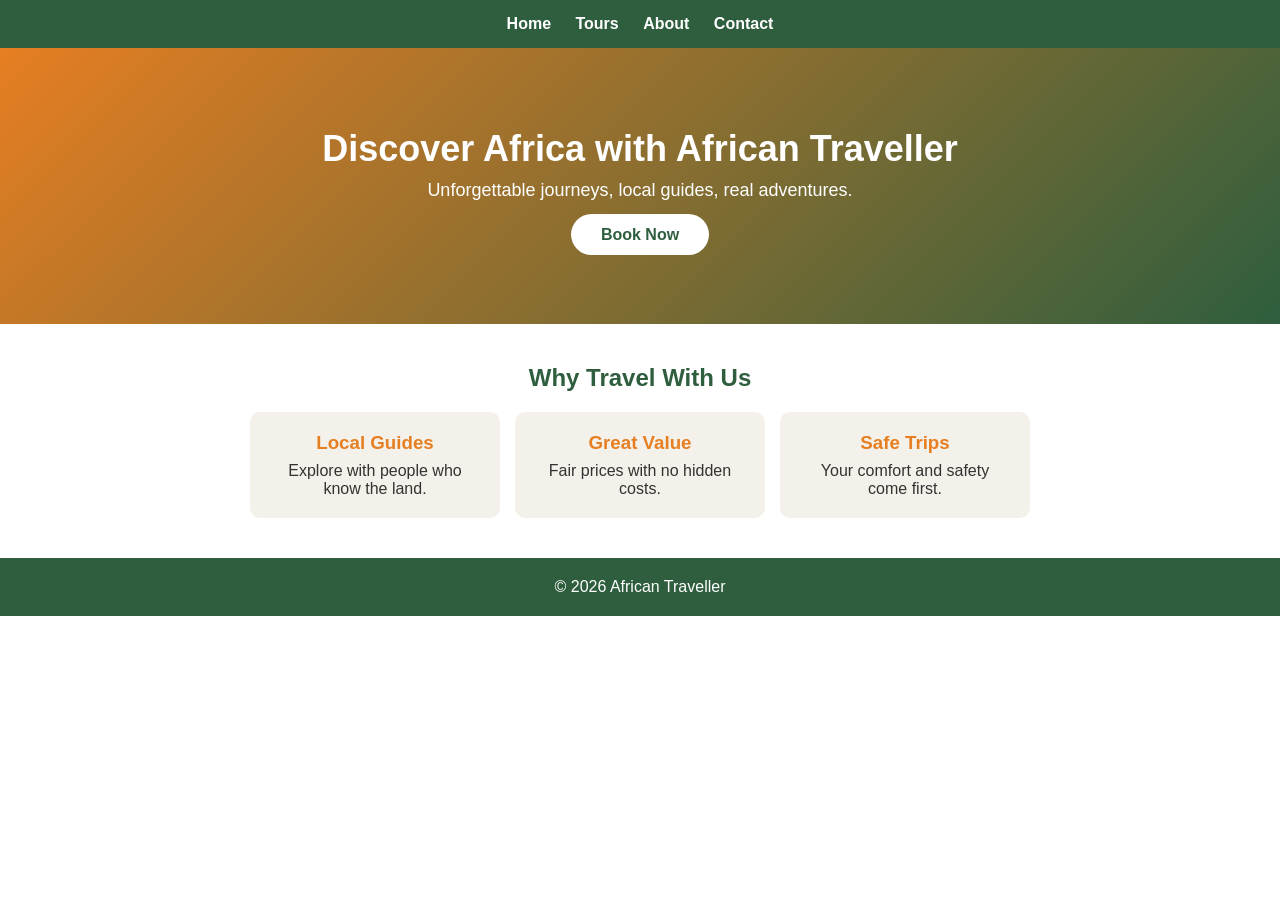
<file: index.html>
<!DOCTYPE html>
<html>
<head>
  <meta name="viewport" content="width=device-width, initial-scale=1">
  <title>African Traveller</title>
  <link rel="stylesheet" href="style.css">
</head>
<body>
  <div class="nav">
    <a href="index.html">Home</a>
    <a href="tours.html">Tours</a>
    <a href="about.html">About</a>
    <a href="contact.html">Contact</a>
  </div>

  <div class="hero">
    <h1>Discover Africa with African Traveller</h1>
    <p>Unforgettable journeys, local guides, real adventures.</p>
    <a class="btn" href="contact.html">Book Now</a>
  </div>

  <div class="section">
    <h2>Why Travel With Us</h2>
    <div class="cards">
      <div class="card"><h3>Local Guides</h3><p>Explore with people who know the land.</p></div>
      <div class="card"><h3>Great Value</h3><p>Fair prices with no hidden costs.</p></div>
      <div class="card"><h3>Safe Trips</h3><p>Your comfort and safety come first.</p></div>
    </div>
  </div>

  <div class="footer">
    <p>&copy; 2026 African Traveller</p>
  </div>
</body>
</html>
</file>
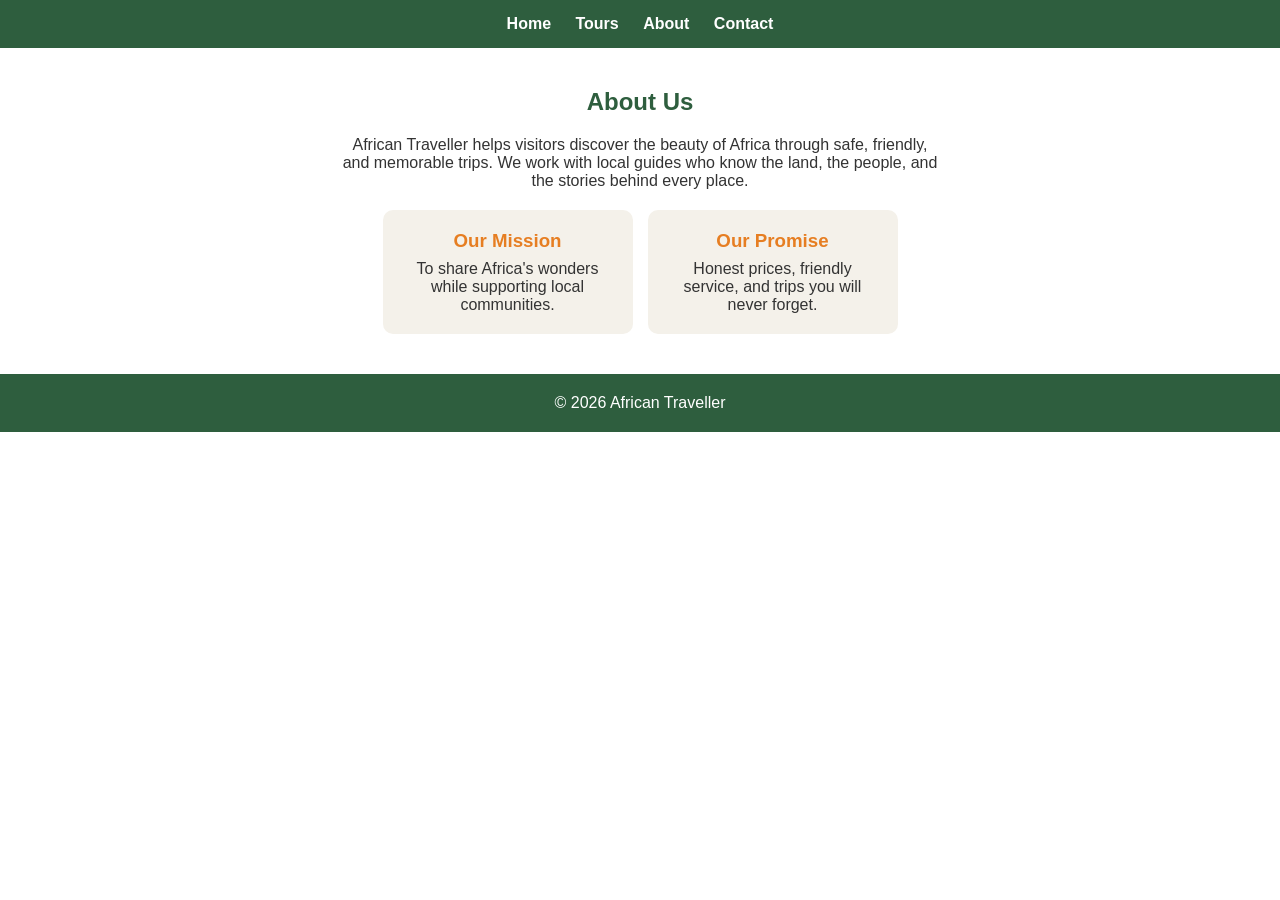
<file: about.html>
<!DOCTYPE html>
<html>
<head>
  <meta name="viewport" content="width=device-width, initial-scale=1">
  <title>About - African Traveller</title>
  <link rel="stylesheet" href="style.css">
</head>
<body>
  <div class="nav">
    <a href="index.html">Home</a>
    <a href="tours.html">Tours</a>
    <a href="about.html">About</a>
    <a href="contact.html">Contact</a>
  </div>

  <div class="section">
    <h2>About Us</h2>
    <p style="max-width:600px; margin:0 auto 20px;">
      African Traveller helps visitors discover the beauty of Africa
      through safe, friendly, and memorable trips. We work with local
      guides who know the land, the people, and the stories behind
      every place.
    </p>

    <div class="cards">
      <div class="card"><h3>Our Mission</h3><p>To share Africa's wonders while supporting local communities.</p></div>
      <div class="card"><h3>Our Promise</h3><p>Honest prices, friendly service, and trips you will never forget.</p></div>
    </div>
  </div>

  <div class="footer">
    <p>&copy; 2026 African Traveller</p>
  </div>
</body>
</html>
</file>
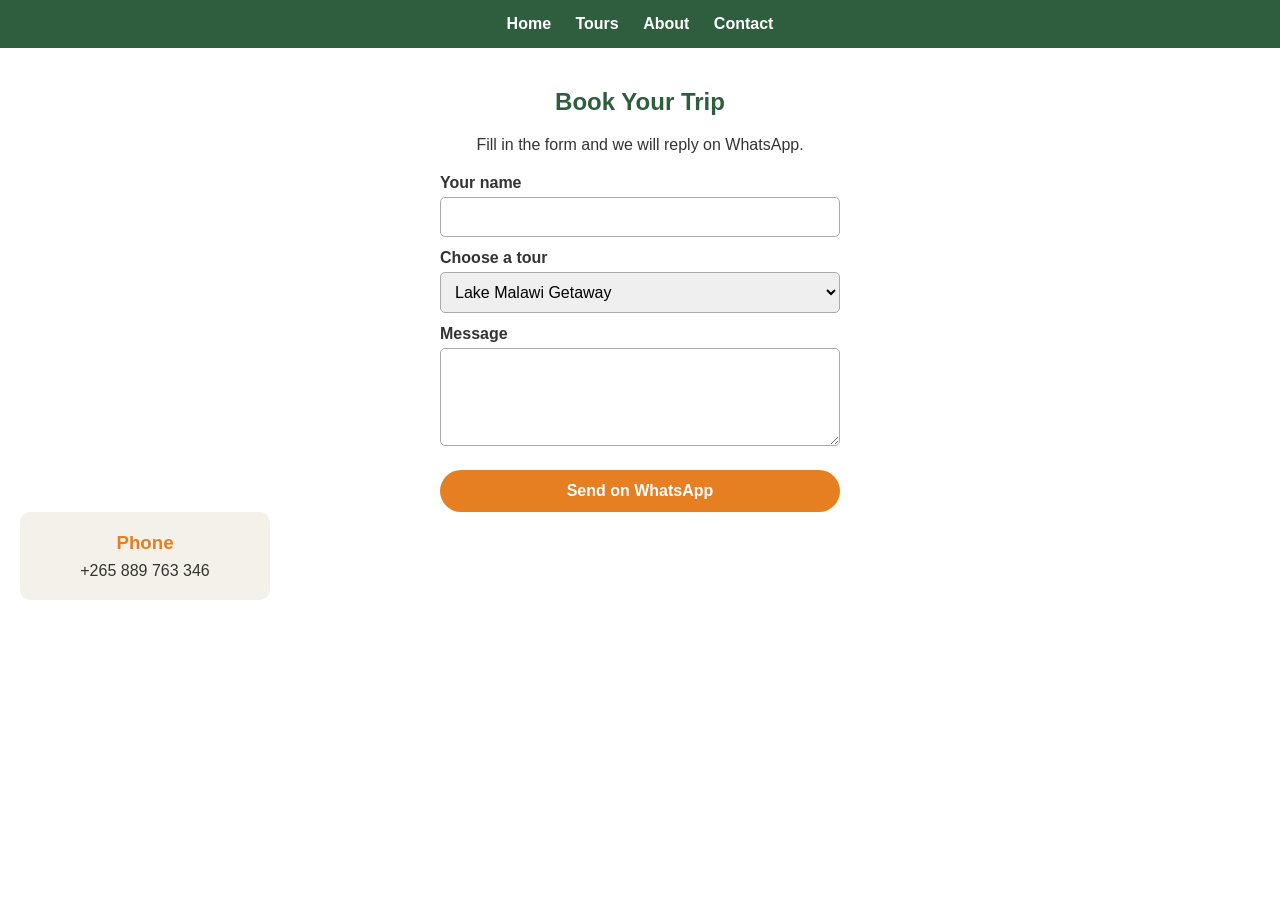
<file: contact.html>
<!DOCTYPE html>
<html>
<head>
  <meta name="viewport" content="width=device-width, initial-scale=1">
  <title>Contact - African Traveller</title>
  <link rel="stylesheet" href="style.css">
  <style>
    form { max-width: 400px; margin: 0 auto; text-align: left; }
    label { display: block; margin-top: 12px; font-weight: bold; }
    input, select, textarea {
      width: 100%; padding: 10px; margin-top: 5px;
      border: 1px solid #aaa; border-radius: 5px; font-size: 16px;
    }
    button {
      margin-top: 20px; width: 100%; padding: 12px;
      background: #e67e22; color: white; border: none;
      border-radius: 25px; font-size: 16px; font-weight: bold;
    }
  </style>
</head>
<body>
  <div class="nav">
    <a href="index.html">Home</a>
    <a href="tours.html">Tours</a>
    <a href="about.html">About</a>
    <a href="contact.html">Contact</a>
  </div>

  <div class="section">
    <h2>Book Your Trip</h2>
    <p style="margin-bottom:20px;">Fill in the form and we will reply on WhatsApp.</p>

    <form id="bookingForm">
      <label>Your name</label>
      <input type="text" id="name" required>

      <label>Choose a tour</label>
      <select id="tour">
        <option>Lake Malawi Getaway</option>
        <option>Safari Adventure</option>
        <option>Mountain Hike</option>
      </select>

      <label>Message</label>
      <textarea id="message" rows="4"></textarea>

      <button type="submit">Send on WhatsApp</button>
    </form>

    <div class="card"><h3>Phone</h3><p style="white-space:nowrap;"><a href="tel:+265889763346" style="color:#333;text-decoration:none;">+265 889 763 346</a></p></div>
</file>
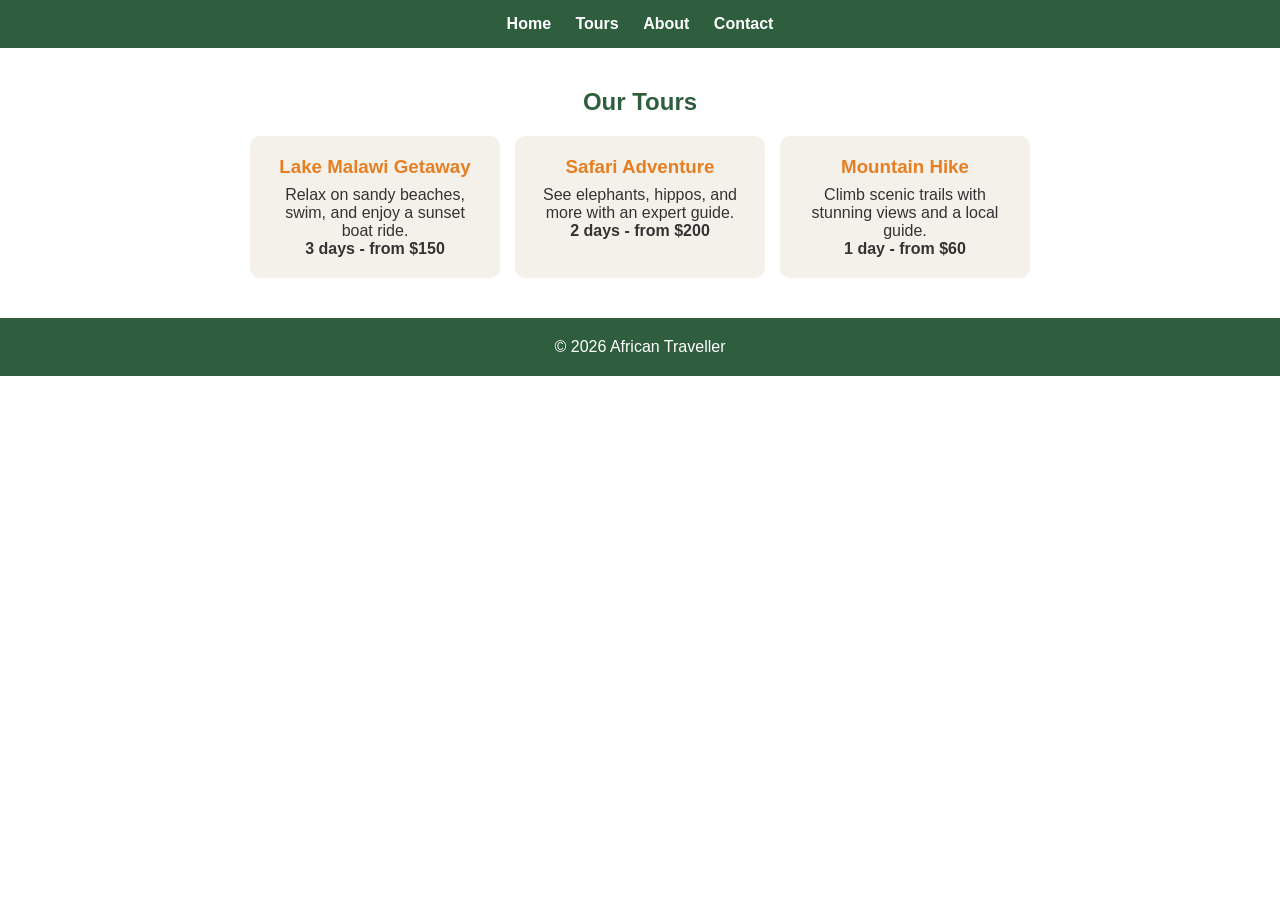
<file: tours.html>
<!DOCTYPE html>
<html>
<head>
  <meta name="viewport" content="width=device-width, initial-scale=1">
  <title>Tours - African Traveller</title>
  <link rel="stylesheet" href="style.css">
</head>
<body>
  <div class="nav">
    <a href="index.html">Home</a>
    <a href="tours.html">Tours</a>
    <a href="about.html">About</a>
    <a href="contact.html">Contact</a>
  </div>

  <div class="section">
    <h2>Our Tours</h2>
    <div class="cards">
      <div class="card">
        <h3>Lake Malawi Getaway</h3>
        <p>Relax on sandy beaches, swim, and enjoy a sunset boat ride.</p>
        <p><b>3 days - from $150</b></p>
      </div>
      <div class="card">
        <h3>Safari Adventure</h3>
        <p>See elephants, hippos, and more with an expert guide.</p>
        <p><b>2 days - from $200</b></p>
      </div>
      <div class="card">
        <h3>Mountain Hike</h3>
        <p>Climb scenic trails with stunning views and a local guide.</p>
        <p><b>1 day - from $60</b></p>
      </div>
    </div>
  </div>

  <div class="footer">
    <p>&copy; 2026 African Traveller</p>
  </div>
</body>
</html>
</file>
<file: style.css>
* { box-sizing: border-box; margin: 0; padding: 0; }
body { font-family: Arial, sans-serif; color: #333; }

.nav { background: #2e5e3e; padding: 15px; text-align: center; }
.nav a { color: white; margin: 0 10px; text-decoration: none; font-weight: bold; }

.hero {
  background: linear-gradient(135deg, #e67e22, #2e5e3e);
  color: white;
  text-align: center;
  padding: 80px 20px;
}
.hero h1 { font-size: 36px; margin-bottom: 10px; }
.hero p { font-size: 18px; margin-bottom: 25px; }
.btn {
  background: white;
  color: #2e5e3e;
  padding: 12px 30px;
  border-radius: 25px;
  text-decoration: none;
  font-weight: bold;
}

.section { padding: 40px 20px; text-align: center; }
.section h2 { color: #2e5e3e; margin-bottom: 20px; }

.cards { display: flex; flex-wrap: wrap; justify-content: center; gap: 15px; }
.card {
  background: #f4f1ea;
  padding: 20px;
  width: 250px;
  border-radius: 10px;
}
.card h3 { color: #e67e22; margin-bottom: 8px; }

.footer { background: #2e5e3e; color: white; text-align: center; padding: 20px; }
</file>
